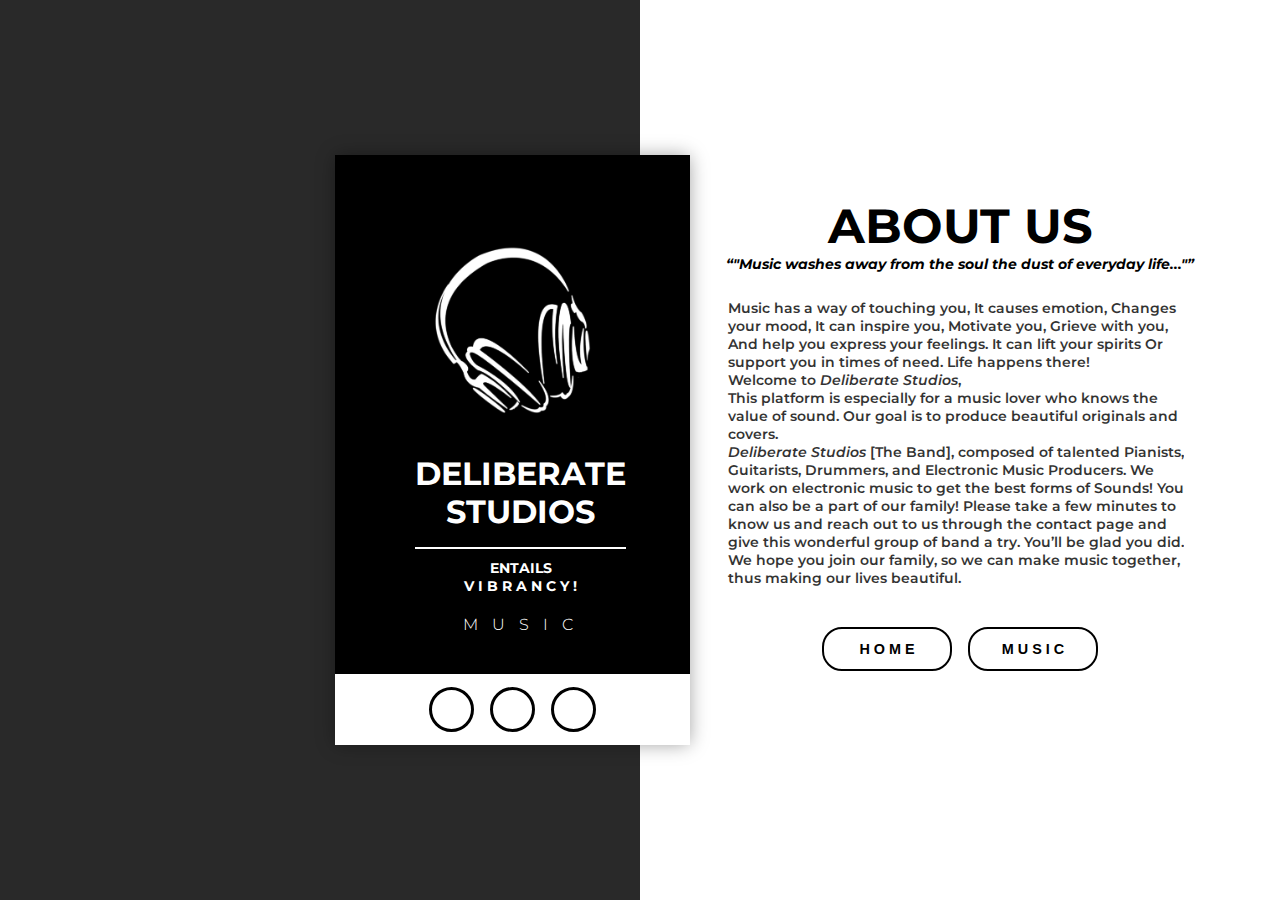
<file: DSxFFP-main/aboutdelib.html>
<!DOCTYPE html>
<html>

<head>
  <meta charset="utf-8">
  <meta http-equiv="X-UA-Compatible" content="IE=edge">
  <meta name="viewport" content="width=device-width, initial-scale=1">
  <!-- Google Fonts -->
  <link rel="preconnect" href="https://fonts.gstatic.com">
  <link href="https://fonts.googleapis.com/css2?family=Montserrat:wght@300;600&display=swap" rel="stylesheet">

  <!---title icon-->
  <link rel="icon" href="images/head_ico.ico" type="image/icon type">

  <link rel="stylesheet" href="https://cdnjs.cloudflare.com/ajax/libs/font-awesome/5.15.1/css/all.min.css"
    integrity="sha512-+4zCK9k+qNFUR5X+cKL9EIR+ZOhtIloNl9GIKS57V1MyNsYpYcUrUeQc9vNfzsWfV28IaLL3i96P9sdNyeRssA=="
    crossorigin="anonymous">

  <link rel="stylesheet" href="css/aboutstyle.css">
  <title>About Page - Deliberate Studios</title>
</head>

<body>

  <div class="about-wrapper">
    <div class="about-left" style="margin-bottom: 200px;">
      <div class="about-left-content">

        <div>
          <div class="shadow">
            <div class="about-img">
              <a href="deliberate.html"> <img src="images/headphone.png" alt="about image" style="width: 185px;"></a>
            </div>
          </div>

          <h2 class="ds">DELIBERATE<br>STUDIOS</h2>
            <h4 class="ds">ENTAILS<br> V I B R A N C Y !</h4>
          <h3 class="ds">M U S I C</h3>
        </div>

        <ul class="icons">
          <li><a href="https://www.facebook.com/deliberate.studios" style="text-decoration: none"><i
                class="fab fa-facebook-f"></i></a></li>
          <li><a href="https://www.instagram.com/deliberate_studios" style="text-decoration: none"><i
                class="fab fa-instagram"></i></a></li>
                <li><a href="https://www.youtube.com/channel/UCzyXENcO06TjgSQIbe_aUNg" style="text-decoration: none"><i
                      class="fab fa-youtube"></i></a></li>
        </ul>
      </div>

    </div>
    <div class="about-right">
      <h1>About Us</h1>
      <div class="about-para">
        <q style="font-style:italic">"Music washes away from the soul the dust of everyday life..."</q><br><br>
        <p style="font-weight: 600;">Music has a way of touching you, It causes emotion, Changes your mood, It can inspire you, Motivate you, Grieve with you,
And help you express your feelings. It can lift your spirits
Or support you in times of need. Life happens there!<br> Welcome to <em>Deliberate Studios</em>, <br>This platform is especially for a music lover who knows the value of sound.
 Our goal is to produce beautiful originals and covers.<br> <em>Deliberate Studios</em> [The Band], composed of talented Pianists,
Guitarists, Drummers, and Electronic Music Producers. We work on electronic music to get the best forms of Sounds! You can also be a part of our family! Please take a few minutes to know us and reach out to us
through the contact page and give this wonderful group of band a try. You’ll be glad you did. We hope you join our family, so we can make music together, thus making our lives beautiful. </p>
      </div>
      <div class="about-btns">
        <a href="index.html"><button type="button" class="btn btn-pink">H o m e</button></a>
        <a href="deliberate.html"><button type="button" class="btn btn-pink">M U S I C</button></a>
      </div>
    </div>
  </div>


</body>

</html>
</file>
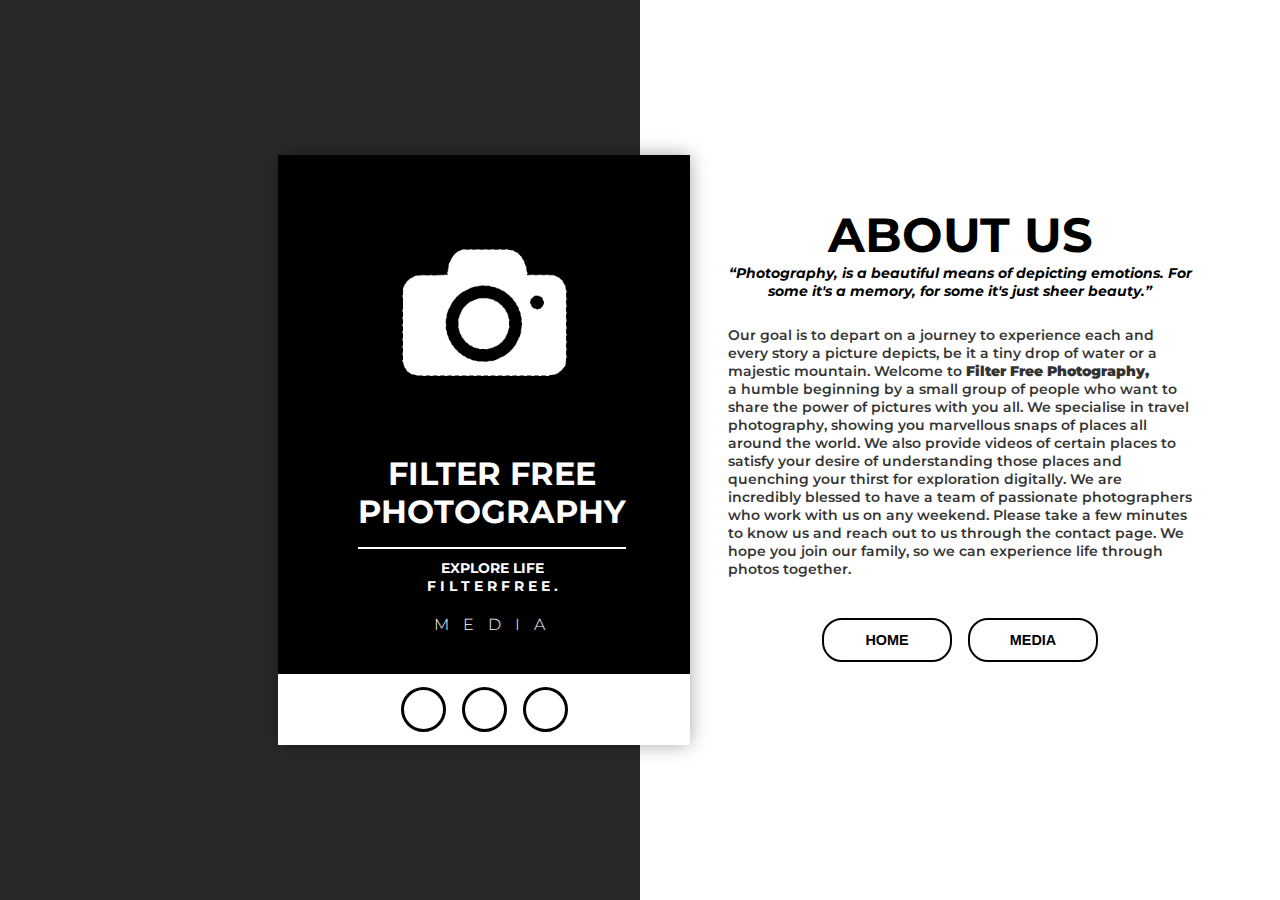
<file: DSxFFP-main/aboutffp.html>
<!DOCTYPE html>
<html>

<head>
  <meta charset="utf-8">
  <meta http-equiv="X-UA-Compatible" content="IE=edge">
  <meta name="viewport" content="width=device-width, initial-scale=1">
  <!-- Google Fonts -->
  <link rel="preconnect" href="https://fonts.gstatic.com">
  <link href="https://fonts.googleapis.com/css2?family=Montserrat:wght@300;600&display=swap" rel="stylesheet">

  <!---title icon-->
  <link rel="icon" href="images/cam_ico.ico" type="image/icon type">

  <link rel="stylesheet" href="https://cdnjs.cloudflare.com/ajax/libs/font-awesome/5.15.1/css/all.min.css"
    integrity="sha512-+4zCK9k+qNFUR5X+cKL9EIR+ZOhtIloNl9GIKS57V1MyNsYpYcUrUeQc9vNfzsWfV28IaLL3i96P9sdNyeRssA=="
    crossorigin="anonymous">

  <link rel="stylesheet" href="css/aboutstyle.css">
  <title>About Page - Filter Free Photography</title>
</head>

<body>

  <div class="about-wrapper">
    <div class="about-left" style="
    margin-bottom: 200px;">
      <div class="about-left-content">

        <div>
          <div class="shadow">
            <div class="about-img">
              <a href="filterfree.html"> <img src="images/Camera.png" alt="about image" style="width: 185px;"></a>
            </div>
          </div>

          <h2 class="ds">FILTER FREE<br>PHOTOGRAPHY</h2>
            <h4 class="ds">EXPLORE LIFE<BR> F I L T E R   F R E E .</h4>
          <h3 class="ds">M E D I A</h3>
        </div>

        <ul class="icons">
          <li><a href="https://www.facebook.com/filterfreefotography" style="text-decoration: none"><i
                class="fab fa-facebook-f"></i></a></li>
          <li><a href="https://www.instagram.com/filterfreefotography" style="text-decoration: none"><i
                class="fab fa-instagram"></i></a></li>
                <li><a href="https://www.youtube.com/channel/UC8kSTyjewER64AckE72Mgpg" style="text-decoration: none"><i
                      class="fab fa-youtube"></i></a></li>
        </ul>
      </div>

    </div>

    <div class="about-right">
      <h1>About Us</h1>
      <div class="about-para">
        <q style="font-style:italic">Photography, is a beautiful means of depicting emotions. For some it's a memory,
          for some it's just sheer beauty.</q><br><br>
        <p style="font-weight: 600;">Our goal is to depart on a journey to experience each and every story a picture
          depicts, be it a tiny drop of water or a majestic mountain. Welcome to <strong>Filter Free
            Photography,</strong><br> a humble beginning by a small group of people who want to share the power of
          pictures with you all. We specialise in travel photography, showing you marvellous snaps of places all around
          the world. We also provide videos of certain places to satisfy your desire of understanding those places and
          quenching your thirst for exploration digitally. We are incredibly blessed to have a team of passionate
          photographers who work with us on any weekend. Please take a few minutes to know us and reach out to us
          through the contact page. We hope you join our family, so we can experience life through photos together. </p>
      </div>
      <div class="about-btns">
        <a href="index.html"><button type="button" class="btn btn-pink">Home</button></a>
        <a href="filterfree.html"><button type="button" class="btn btn-pink">Media</button></a>
      </div>
    </div>
  </div>


</body>

</html>
</file>
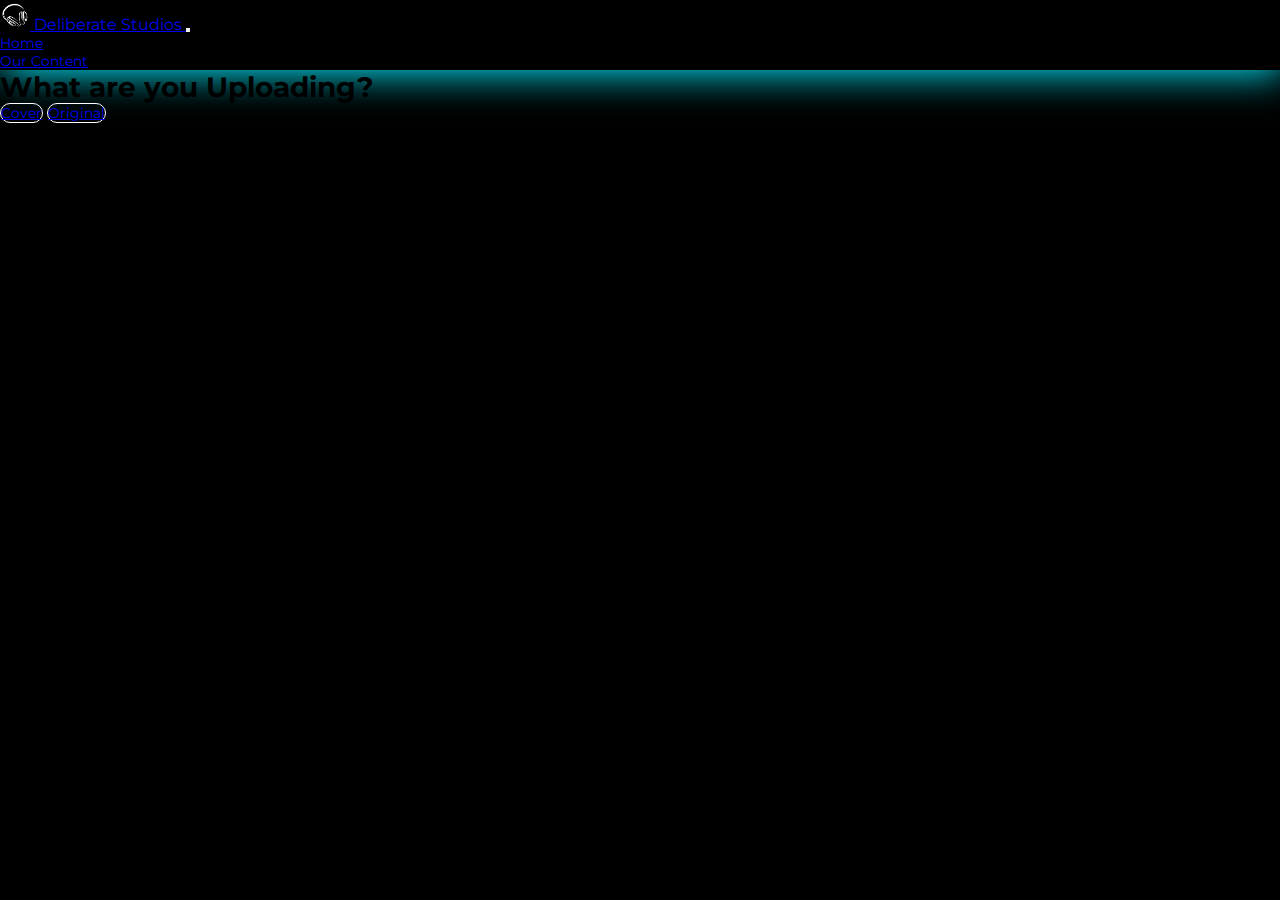
<file: DSxFFP-main/ds_form.html>
<!DOCTYPE html>
<html lang="en">

<head>
    <meta charset="UTF-8">
    <meta http-equiv="X-UA-Compatible" content="IE=edge">
    <meta name="viewport" content="width=device-width, initial-scale=1.0">

    <!-- Bootstrap 5 CSS -->
    <link href="https://cdn.jsdelivr.net/npm/bootstrap@5.0.1/dist/css/bootstrap.min.css" rel="stylesheet"
        integrity="sha384-+0n0xVW2eSR5OomGNYDnhzAbDsOXxcvSN1TPprVMTNDbiYZCxYbOOl7+AMvyTG2x" crossorigin="anonymous">
        <!---title icon-->
        <link rel="icon" href="images/head_ico.ico" type="image/icon type">
    <!-- Google Fonts -->
    <link rel="preconnect" href="https://fonts.gstatic.com">
    <link href="https://fonts.googleapis.com/css2?family=Montserrat:wght@300;600&display=swap" rel="stylesheet">

    <!-- Main CSS -->
    <link rel="stylesheet" href="css/ffp_form.css">
    <title>Form Page - Deliberate Studios</title>
</head>

<body>
    <!--Main Navigation-->
    <header>
        <!-- Navbar  -->
        <nav class="navbar navbar-expand-lg navbar-dark bg-dark" style="
    box-shadow: 3px 3px 40px 0px #05edff;">
            <div class="container">
                <a class="navbar-brand" href="index.html">
                    <img src="images/headphone.png" alt="" width="30" height="30"
                        class="d-inline-block align-text-left">
                    Deliberate Studios
                </a>

                <!-- Toggle Button -->
                <button class="navbar-toggler" type="button" data-bs-toggle="collapse" data-bs-target="#navbarScroll">
                    <span class="navbar-toggler-icon"></span>
                </button>
                <!-- Toggle Button -->

                <div class="collapse navbar-collapse" id="navbarScroll">
                    <ul class="navbar-nav ms-auto">
                        <li class="nav-items">
                            <a class="nav-link" href="index.html">Home</a>
                        </li>
                        <li class="nav-items">
                            <a class="nav-link" href="deliberate.html">Our Content</a>
                        </li>

                    </ul>
                </div>
            </div>
        </nav>
        <!-- Navbar -->
    </header>
    <!--Main Navigation-->

    <section>
        <div class="container text-center p-3">
            <h1 class="display-1 text-white p-5 fw-bold">What are you Uploading?</h1>

            <div class="text-center p-5">
                <a class="btn btn-outline-light fw-bold px-5 py-3 me-md-5 mb-3" href="ds_coverupload.html"
                    role="button">Cover</a>
                <a class="btn btn-outline-light fw-bold px-5 py-3 ms-md-5 mb-md-3" href="ds_originalupload.html"
                    role="button">Original</a>
            </div>
        </div>
    </section>

    <!-- Bootstrap 5 and Popper JS files -->
    <script src="https://cdn.jsdelivr.net/npm/bootstrap@5.0.1/dist/js/bootstrap.bundle.min.js"
        integrity="sha384-gtEjrD/SeCtmISkJkNUaaKMoLD0//ElJ19smozuHV6z3Iehds+3Ulb9Bn9Plx0x4"
        crossorigin="anonymous"></script>
    <!-- Bootstrap 5 and Popper JS files -->
</body>

</html>
</file>
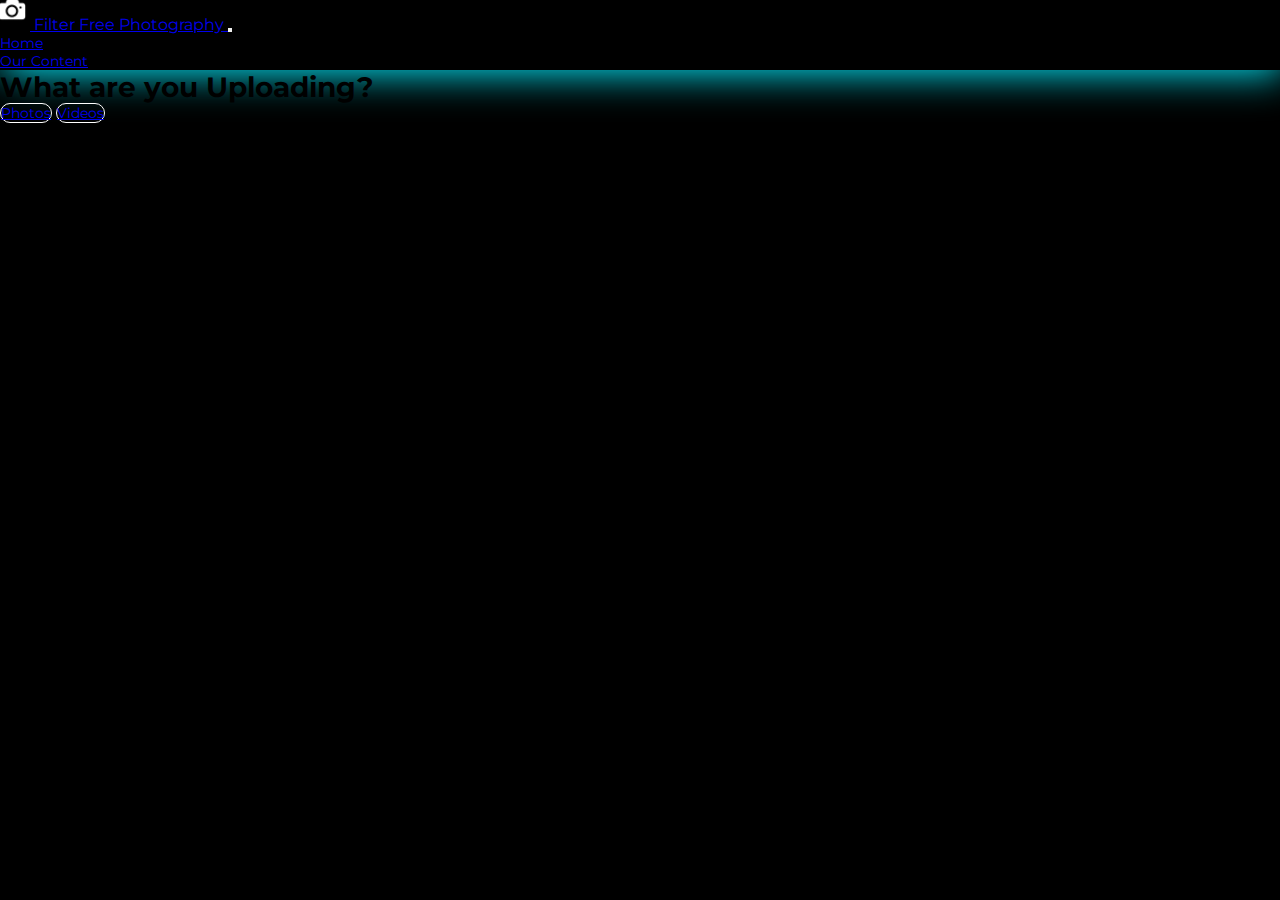
<file: DSxFFP-main/ffp_form.html>
<!DOCTYPE html>
<html lang="en">

<head>
    <meta charset="UTF-8">
    <meta http-equiv="X-UA-Compatible" content="IE=edge">
    <meta name="viewport" content="width=device-width, initial-scale=1.0">

    <!-- Bootstrap 5 CSS -->
    <link href="https://cdn.jsdelivr.net/npm/bootstrap@5.0.1/dist/css/bootstrap.min.css" rel="stylesheet"
        integrity="sha384-+0n0xVW2eSR5OomGNYDnhzAbDsOXxcvSN1TPprVMTNDbiYZCxYbOOl7+AMvyTG2x" crossorigin="anonymous">

        <!---title icon-->
        <link rel="icon" href="images/cam_ico.ico" type="image/icon type">

    <!-- Google Fonts -->
    <link rel="preconnect" href="https://fonts.gstatic.com">
    <link href="https://fonts.googleapis.com/css2?family=Montserrat:wght@300;600&display=swap" rel="stylesheet">

    <!-- Main CSS -->
    <link rel="stylesheet" href="css/ffp_form.css">
    <title>Form Page - Filter Free Fotography</title>
</head>

<body>
    <!--Main Navigation-->
    <header>
        <!-- Navbar  -->
        <nav class="navbar navbar-expand-lg navbar-dark bg-dark " style="
    box-shadow: 3px 3px 40px 0px #05edff;">
            <div class="container">
                <a class="navbar-brand" href="index.html">
                    <img src="images/Camera.png" alt="" width="30" height="30" class="d-inline-block align-text-top"
                        style="position: relative; top: -6px; right: 3px;">
                    Filter Free Photography
                </a>

                <!-- Toggle Button -->
                <button class="navbar-toggler" type="button" data-bs-toggle="collapse" data-bs-target="#navbarScroll">
                    <span class="navbar-toggler-icon"></span>
                </button>
                <!-- Toggle Button -->

                <div class="collapse navbar-collapse" id="navbarScroll">
                    <ul class="navbar-nav ms-auto">
                        <li class="nav-items">
                            <a class="nav-link" href="index.html">Home</a>
                        </li>
                        <li class="nav-items">
                            <a class="nav-link" href="filterfree.html">Our Content</a>
                        </li>
                    </ul>
                </div>
            </div>
        </nav>
        <!-- Navbar -->
    </header>
    <!--Main Navigation-->

    <section>
        <div class="container text-center p-3">
            <h1 class="display-1 text-white p-5 fw-bold">What are you Uploading?</h1>

            <div class="text-center p-5">
                <a class="btn btn-outline-light fw-bold px-5 py-3 me-md-5 mb-3" href="ffp_photoupload.html"
                    role="button">Photos</a>
                <a class="btn btn-outline-light fw-bold px-5 py-3 ms-md-5 mb-md-3" href="ffp_videoupload.html"
                    role="button">Videos</a>
            </div>
        </div>
    </section>

    <!-- Bootstrap 5 and Popper JS files -->
    <script src="https://cdn.jsdelivr.net/npm/bootstrap@5.0.1/dist/js/bootstrap.bundle.min.js"
        integrity="sha384-gtEjrD/SeCtmISkJkNUaaKMoLD0//ElJ19smozuHV6z3Iehds+3Ulb9Bn9Plx0x4"
        crossorigin="anonymous"></script>
    <!-- Bootstrap 5 and Popper JS files -->
</body>

</html>
</file>
<file: DSxFFP-main/css/aboutstyle.css>
* {
    padding: 0;
    margin: 0;
    box-sizing: border-box;
}

body {
    font-family: 'Montserrat', sans-serif;
    font-size: 14px;
}

a {
    color: inherit;
    text-decoration: none;
}

.about-wrapper {
    height: 100vh;
}

.about-left {
    background: #292929;
    display: flex;
    flex-direction: column;
    align-items: center;
    justify-content: center;
    height: 100vh;
}

.about-left-content>div {
    background: #000;
    color: white;
    padding: 4rem 4rem 2.5rem 5rem;
    text-align: center;
}

.about-left-content {
    box-shadow: 0px 0px 18px -1px rgba(0, 0, 0, 0.39);
    -webkit-box-shadow: 0px 0px 18px -1px rgba(0, 0, 0, 0.39);
    -moz-box-shadow: 0px 0px 18px -1px rgba(0, 0, 0, 0.39);
}

.about-img img {
    display: block;
    width: 200px;
}

.about-img {
    width: 200px;
    height: 200px;
    overflow: hidden;
    border-radius: 50%;
    transition: all 0.5s ease-in-out;
}

.shadow {
    margin-left: auto;
    margin-right: auto;
    border-radius: 50%;
    width: 200px;
    height: 200px;
    position: relative;
    cursor: pointer;
}

.shadow::after {
    content: "";
    position: absolute;
    background: rgba(0, 0, 0, 0.4);
    left: 50%;
    transform: translateX(-50%);
    bottom: -20px;
    height: 7px;
    width: 50px;
    filter: blur(3px);
    -webkit-filter: blur(3px);
    opacity: 0;
    transition: all 0.6s ease;
}

.shadow:hover .about-img {
    transform: translateY(-10px);
}

.shadow:hover::after {
    opacity: 1;
}

.about-left-content h2 {
    font-size: 2rem;
    margin: 2.2rem 0 0.6rem 0;
    line-height: 1.2;
    padding-bottom: 1rem;
    border-bottom: 2px solid #fff;
}

.about-left-content h3 {
    text-transform: uppercase;
    font-weight: 300;
    letter-spacing: 5px;
    margin-top: 1.2rem;
}

.icons {
    background: #fff;
    display: flex;
    justify-content: center;
    padding: 0.8rem 0;
}

.icons li {
    list-style-type: none;
    background: #fff;
    color: #000;
    width: 45px;
    height: 45px;
    margin: 0 0.5rem;
    border: 3px solid #000;
    border-radius: 50%;
    display: flex;
    justify-content: center;
    align-items: center;
    font-size: 1.3rem;
    cursor: pointer;
    transition: all 0.5s ease-in-out;
}

.icons li:hover {
    background: #000;
    color: #fff;
}

.about-right {
    background: #fff;
    height: 100vh;
    display: flex;
    flex-direction: column;
    align-items: center;
    justify-content: center;
    padding: 1rem 5rem;
    text-align: center;
}

.about-right q {
    font-weight: bold;
}

.about-right h1 {
    font-size: 3rem;
    text-transform: uppercase;
}

.about-right h1 span {
    color: #000;
}

.about-right h2 {
    font-weight: 600;
}

.about-btns {
    display: flex;
    margin: 2rem 0;
}

.btn {
    border: none;
    font-size: 0.9rem;
    text-transform: uppercase;
    border: 2px solid #000;
    border-radius: 20px;
    padding: 0.75rem 1rem;
    width: 130px;
    font-weight: 600;
    background: transparent;
    margin: 0 0.5rem;
    cursor: pointer;
}

.btn.btn-pink {
    background: #fff;
    color: #000;
    border-color: #000;
    transition: all 0.5s ease-in-out;
}

.btn.btn-pink:hover {
    background: #000;
    border-color: #000;
    color: #fff;
}

.about-para p {
    font-weight: 300;
    padding: 0.5rem;
    opacity: 0.8;
}

@media screen and (min-width: 992px) {
    .about-wrapper {
       
        display: grid;
        grid-template-columns: repeat(2, 1fr);
    }
    .about-left {
     
        position: relative;
    }
    .about-left-content {
        position: absolute;
        right: -50px;
    }
}


p {
  
    text-align: left;
}
</file>
<file: DSxFFP-main/css/ffp_form.css>
* {
  padding: 0;
  margin: 0;
  box-sizing: border-box;
}

body {
  font-family: 'Montserrat', sans-serif;
  background-color: black;
  font-size: 14px;
}

/* Navbar */

a.navbar-brand {
  font-size: 1rem;
}

.navbar-dark .navbar-nav .nav-link:hover {
  color: white;
  font-weight: bold;
}

/* Navbar */

.btn {
  border: 0.2px solid #fff;
  border-radius: 30px;
}

footer a {
  text-decoration: none;
  color: #fff;
  font-weight: bold;
}
</file>
